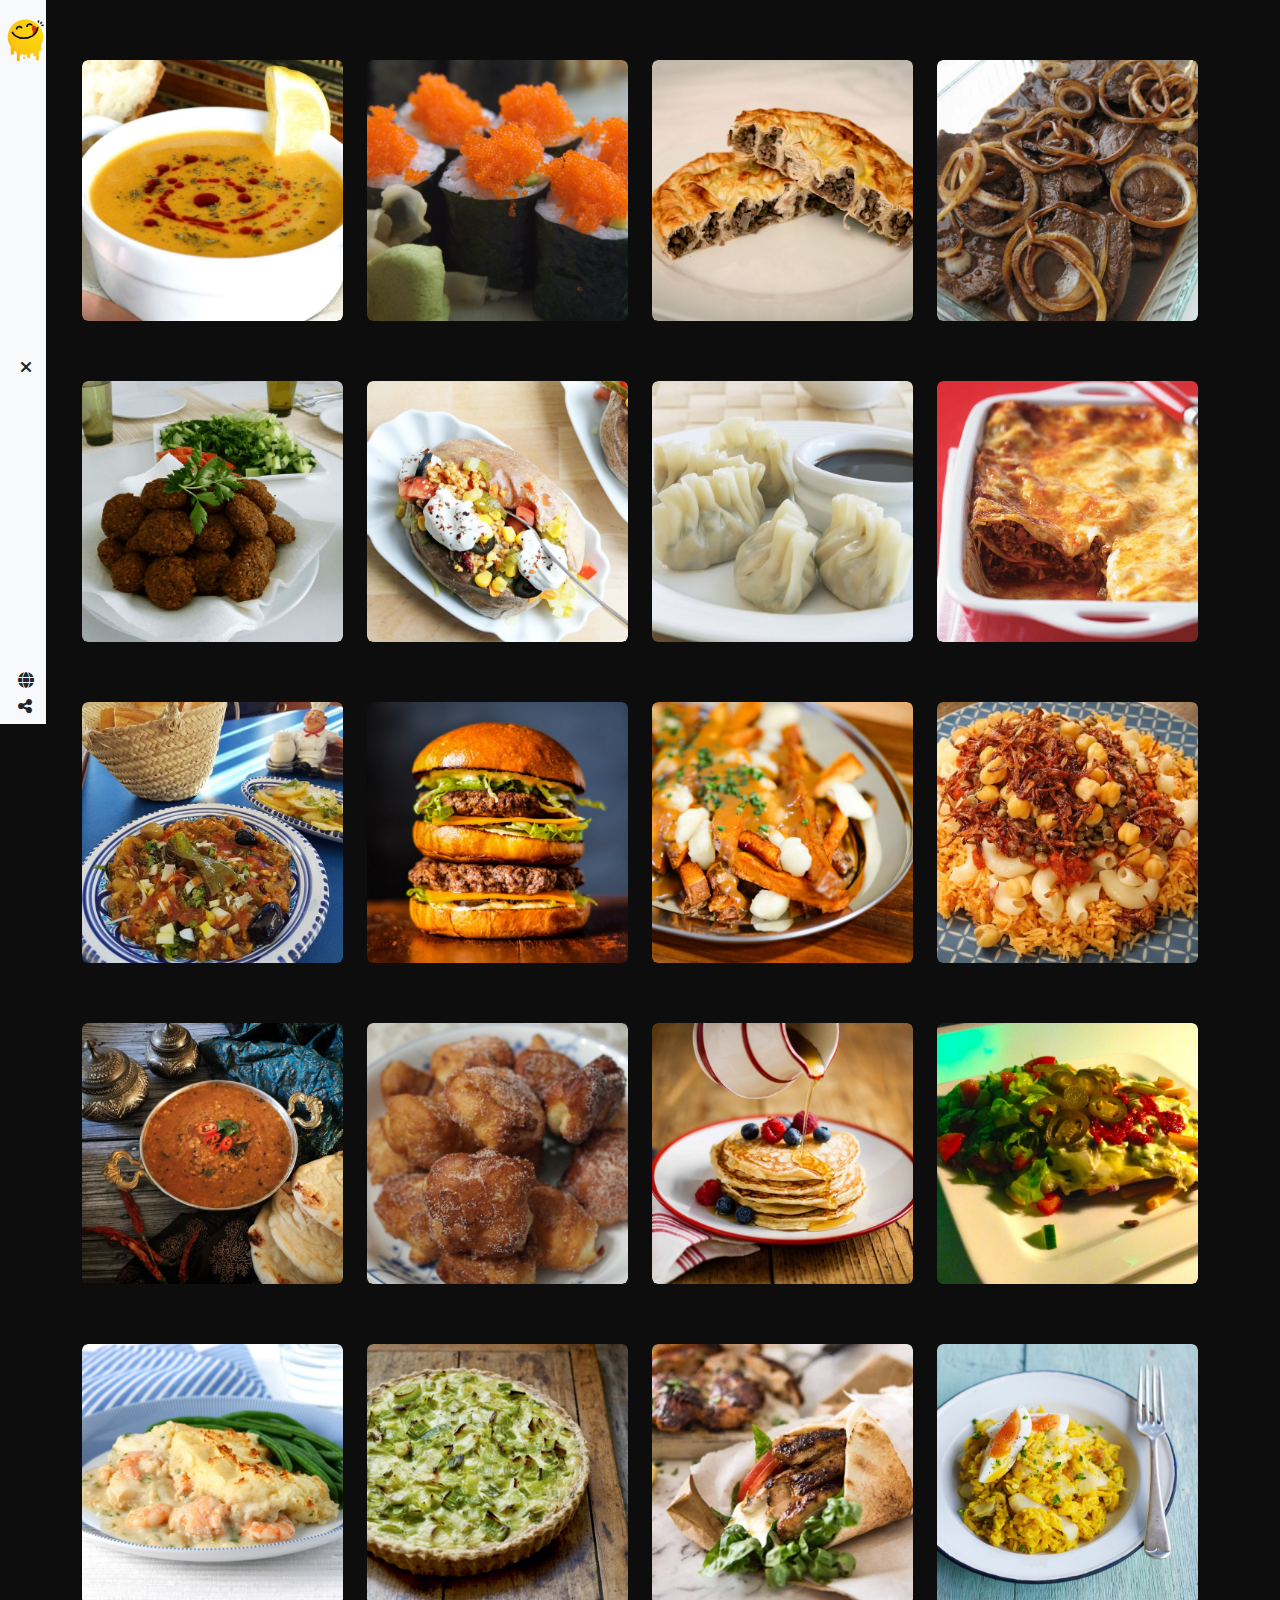
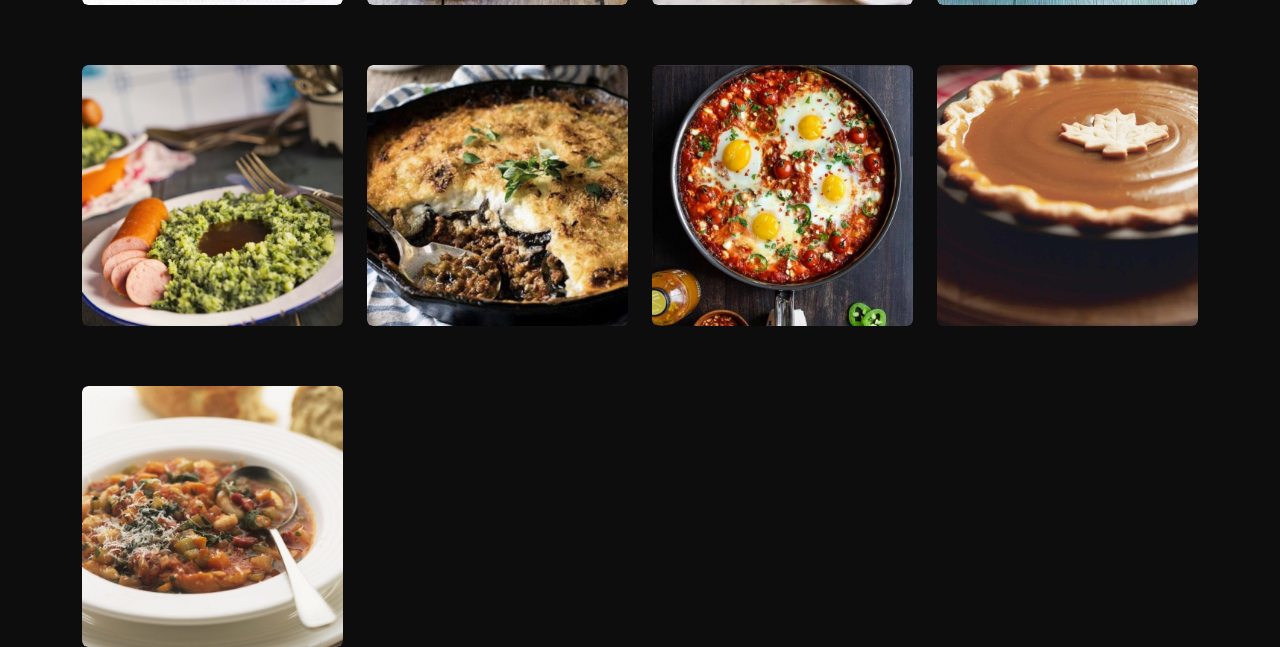
<file: index.html>
<!DOCTYPE html>
<html lang="en">
  <head>
    <meta charset="UTF-8" />
    <meta name="viewport" content="width=device-width, initial-scale=1.0" />
    <title>Yummy</title>
    <link rel="stylesheet" href="./css/all.min.css" />
    <link rel="stylesheet" href="./css/bootstrap.min.css" />
    <link rel="stylesheet" href="./css/style.css" />
  </head>
  <body>
    <section >
      <div class="container">
        <div class="row">
          <div class="col-md-3">
            <div class="img-con position-relative rounded">
              <img
                src="./img/58oia61564916529.jpg"
                alt=""
                class="w-100 rounded"
              />
              <div class="layer position-absolute d-flex align-items-center">
                <p class="meal-name fw-bold text-black">Corpa</p>
              </div>
            </div>
          </div>
          <div class="col-md-3">
            <div class="img-con position-relative rounded">
              <img
                src="./img/g046bb1663960946.jpg"
                alt=""
                class="w-100 rounded"
              />
              <div class="layer position-absolute d-flex align-items-center">
                <p class="meal-name fw-bold text-black">Sushi</p>
              </div>
            </div>
          </div>
          <div class="col-md-3">
            <div class="img-con position-relative rounded">
              <img
                src="./img/tkxquw1628771028.jpg"
                alt=""
                class="w-100 rounded"
              />
              <div class="layer position-absolute d-flex align-items-center">
                <p class="meal-name fw-bold text-black">Burek</p>
              </div>
            </div>
          </div>
          <div class="col-md-3">
            <div class="img-con position-relative rounded">
              <img
                src="./img/4pqimk1683207418.jpg"
                alt=""
                class="w-100 rounded"
              />
              <div class="layer position-absolute d-flex align-items-center">
                <p class="meal-name fw-bold text-black">Bistek</p>
              </div>
            </div>
          </div>
          <div class="col-md-3">
            <div class="img-con position-relative rounded">
              <img
                src="./img/n3xxd91598732796.jpg"
                alt=""
                class="w-100 rounded"
              />
              <div class="layer position-absolute d-flex align-items-center">
                <p class="meal-name fw-bold text-black">Tamiya</p>
              </div>
            </div>
          </div>
          <div class="col-md-3">
            <div class="img-con position-relative rounded">
              <img
                src="./img/mlchx21564916997.jpg"
                alt=""
                class="w-100 rounded"
              />
              <div class="layer position-absolute d-flex align-items-center">
                <p class="meal-name fw-bold text-black">Kumpir</p>
              </div>
            </div>
          </div>
          <div class="col-md-3">
            <div class="img-con position-relative rounded">
              <img src="./img/1525876468.jpg" alt="" class="w-100 rounded" />
              <div class="layer position-absolute d-flex align-items-center">
                <p class="meal-name fw-bold text-black">Wontons</p>
              </div>
            </div>
          </div>
          <div class="col-md-3">
            <div class="img-con position-relative rounded">
              <img
                src="./img/wtsvxx1511296896.jpg"
                alt=""
                class="w-100 rounded"
              />
              <div class="layer position-absolute d-flex align-items-center">
                <p class="meal-name fw-bold text-black">Lasagne</p>
              </div>
            </div>
          </div>
          <div class="col-md-3">
            <div class="img-con position-relative rounded">
              <img
                src="./img/1bsv1q1560459826.jpg"
                alt=""
                class="w-100 rounded"
              />
              <div class="layer position-absolute d-flex align-items-center">
                <p class="meal-name fw-bold text-black">Kofteji</p>
              </div>
            </div>
          </div>
          <div class="col-md-3">
            <div class="img-con position-relative rounded">
              <img
                src="./img/urzj1d1587670726.jpg"
                alt=""
                class="w-100 rounded"
              />
              <div class="layer position-absolute d-flex align-items-center">
                <p class="meal-name fw-bold text-black">Big Mac</p>
              </div>
            </div>
          </div>
          <div class="col-md-3">
            <div class="img-con position-relative rounded">
              <img
                src="./img/uuyrrx1487327597.jpg"
                alt=""
                class="w-100 rounded"
              />
              <div class="layer position-absolute d-flex align-items-center">
                <p class="meal-name fw-bold text-black">Poutine</p>
              </div>
            </div>
          </div>
          <div class="col-md-3">
            <div class="img-con position-relative rounded">
              <img
                src="./img/4er7mj1598733193.jpg"
                alt=""
                class="w-100 rounded"
              />
              <div class="layer position-absolute d-flex align-items-center">
                <p class="meal-name fw-bold text-black">Koshari</p>
              </div>
            </div>
          </div>
          <div class="col-md-3">
            <div class="img-con position-relative rounded">
              <img
                src="./img/wuxrtu1483564410.jpg"
                alt=""
                class="w-100 rounded"
              />
              <div class="layer position-absolute d-flex align-items-center">
                <p class="meal-name fw-bold text-black">Dal Fry</p>
              </div>
            </div>
          </div>
          <div class="col-md-3">
            <div class="img-con position-relative rounded">
              <img
                src="./img/txsupu1511815755.jpg"
                alt=""
                class="w-100 rounded"
              />
              <div class="layer position-absolute d-flex align-items-center">
                <p class="meal-name fw-bold text-black">Timbits</p>
              </div>
            </div>
          </div>
          <div class="col-md-3">
            <div class="img-con position-relative rounded">
              <img
                src="./img/rwuyqx1511383174.jpg"
                alt=""
                class="w-100 rounded"
              />
              <div class="layer position-absolute d-flex align-items-center">
                <p class="meal-name fw-bold text-black">Pancakes</p>
              </div>
            </div>
          </div>
          <div class="col-md-3">
            <div class="img-con position-relative rounded">
              <img
                src="./img/sxysrt1468240488.jpg"
                alt=""
                class="w-100 rounded"
              />
              <div class="layer position-absolute d-flex align-items-center">
                <p class="meal-name fw-bold text-black">Kapsalon</p>
              </div>
            </div>
          </div>
          <div class="col-md-3">
            <div class="img-con position-relative rounded">
              <img
                src="./img/ysxwuq1487323065.jpg"
                alt=""
                class="w-100 rounded"
              />
              <div class="layer position-absolute d-flex align-items-center">
                <p class="meal-name fw-bold text-black">Fish Pie</p>
              </div>
            </div>
          </div>
          <div class="col-md-3">
            <div class="img-con position-relative rounded">
              <img
                src="./img/wssvvs1511785879.jpg"
                alt=""
                class="w-100 rounded"
              />
              <div class="layer position-absolute d-flex align-items-center">
                <p class="meal-name fw-bold text-black">Flamishe</p>
              </div>
            </div>
          </div>
          <div class="col-md-3">
            <div class="img-con position-relative rounded">
              <img
                src="./img/kcv6hj1598733479.jpg"
                alt=""
                class="w-100 rounded"
              />
              <div class="layer position-absolute d-flex align-items-center">
                <p class="meal-name fw-bold text-black">Shawarma</p>
              </div>
            </div>
          </div>
          <div class="col-md-3">
            <div class="img-con position-relative rounded">
              <img
                src="./img/utxqpt1511639216.jpg"
                alt=""
                class="w-100 rounded"
              />
              <div class="layer position-absolute d-flex align-items-center">
                <p class="meal-name fw-bold text-black">Kedgeree</p>
              </div>
            </div>
          </div>
          <div class="col-md-3">
            <div class="img-con position-relative rounded">
              <img
                src="./img/hyarod1565090529.jpg"
                alt=""
                class="w-100 rounded"
              />
              <div class="layer position-absolute d-flex align-items-center">
                <p class="meal-name fw-bold text-black">Stamppod</p>
              </div>
            </div>
          </div>
          <div class="col-md-3">
            <div class="img-con position-relative rounded">
              <img
                src="./img/ctg8jd1585563097.jpg"
                alt=""
                class="w-100 rounded"
              />
              <div class="layer position-absolute d-flex align-items-center">
                <p class="meal-name fw-bold text-black">Moussaka</p>
              </div>
            </div>
          </div>
          <div class="col-md-3">
            <div class="img-con position-relative rounded">
              <img
                src="./img/g373701551450225.jpg"
                alt=""
                class="w-100 rounded"
              />
              <div class="layer position-absolute d-flex align-items-center">
                <p class="meal-name fw-bold text-black">Shakshouka</p>
              </div>
            </div>
          </div>
          <div class="col-md-3">
            <div class="img-con position-relative rounded">
              <img
                src="./img/yrstur1511816601.jpg"
                alt=""
                class="w-100 rounded"
              />
              <div class="layer position-absolute d-flex align-items-center">
                <p class="meal-name fw-bold text-black">Sugar Pie</p>
              </div>
            </div>
          </div>
          <div class="col-md-3">
            <div class="img-con position-relative rounded">
              <img
                src="./img/xrrwpx1487347049.jpg"
                alt=""
                class="w-100 rounded"
              />
              <div class="layer position-absolute d-flex align-items-center">
                <p class="meal-name fw-bold text-black">Ripollita</p>
              </div>
            </div>
          </div>
        </div>
      </div>
      <div class="menu position-fixed ">
        <div class="links-menu ">
          <div class="row d-flex justify-content-between">
            <div class="col-md-3">
              <div class="left-side">
                <div class="links">
                  <nav class="navbar navbar-expand-lg navbar-light ">
                    <div class="container-fluid ">
                      
                      
                      <div class="collapse navbar-collapse" id="navbarSupportedContent">
                        <ul class="navbar-nav me-auto mb-2 mb-lg-0 d-flex flex-column ">
                          <li class="nav-item">
                            <a class="nav-link active text-white" aria-current="page" href="#">Search</a>
                          </li>
                          <li class="nav-item ">
                            <a class="nav-link active text-white" href="#">Categories</a>
                          </li>
                          <li class="nav-item">
                            <a class="nav-link active text-white" href="#">Area</a>
                          </li>
                          <li class="nav-item">
                            <a class="nav-link active text-white" href="#">Ingrediants</a>
                          </li>
                          <li class="nav-item">
                            <a class="nav-link active text-white" href="#">Contact Us</a>
                          </li>
                        </ul>
                       
                      </div>
                      
                    </div>
                  </nav>
                  <div class="icons text-white">
                    <div class="container d-flex flex-row justify-content-between">
                      <div class="row">
                        <div class="col-md-8">
                          <i class="fa-brands fa-facebook-f text-black icon text-white"></i>
                          <i class="fa-solid fa-globe icon"></i>
                          <i class="fa-brands fa-twitter icon"></i>
                        </div>
                       
                      </div>
                      
                    </div>
                    
                  </div>
                  
                </div>
                
                
              </div>
            </div>
            <div class="col-md-2 bg-light d-flex flex-column justify-content-between align-items-center">
              <div class="logo mt-3 text-center">
                <img src="./img/logo.png" alt="" class="w-100 ">
              </div>
              <div class="menu-icon">
               <i class="fa-solid fa-xmark"></i>
              </div>
              <div class="bottom-icons d-flex flex-column">
                <i class="fa-solid fa-globe b-icon"></i>
                <i class="fa-solid fa-share-nodes "></i>
              </div>
            </div>
            </div>
          </div>
          
        </div>
      </div>
    </section>
    <script src="./js/bootstrap.bundle.min.js"></script>
    <script src="./js/jquery-3.7.1.min.js"></script>
    <script src="./js/script.js"></script>
  </body>
</html>
</file>
<file: css/style.css>
body {
  background-color: #0d0d0d;
}
.img-con {
  overflow: hidden;
  margin-top: 60px;
}
.img-con .layer {
  background-color: white;
  opacity: 0.8;
  top: 100%;
  left: 0%;
  right: 0%;
  height: 100%;
  transition: all 0.4s ease-in-out;
  -webkit-transition: all 0.4s ease-in-out;
  -moz-transition: all 0.4s ease-in-out;
  -ms-transition: all 0.4s ease-in-out;
  -o-transition: all 0.4s ease-in-out;
}
.img-con .layer .meal-name {
  font-size: 28px;
  z-index: 2;
  margin-left: 10px;
}
.img-con:hover .layer {
  top: 0%;
}

.menu {
  left: -320px;
  top: 0;
  bottom: 0;
  position: fixed;
  overflow-y: auto;
  overflow: hidden;
  background-color: #0d0d0d;
  /* padding-right: 20px; */
}
.icons {
  margin-top: 400px;
}
.icons .icon {
  padding: 10px;
}
.b-icon {
  padding-bottom: 10px;
}
.bottom-icons {
  padding-bottom: 10px;
}
.form-control {
  background-color: transparent;
  color: white !important;
}
.form-control::placeholder {
  color: rgb(228, 228, 228);
}
.form-control:focus {
  background-color: transparent;
}
.area-icon {
  font-size: 48px;
  color: aliceblue;
}
.contact {
  margin-bottom: 40px;
}
.recipie {
  border: #0d0d0d 1px solid;
  margin-top: 20px;
}
</file>
